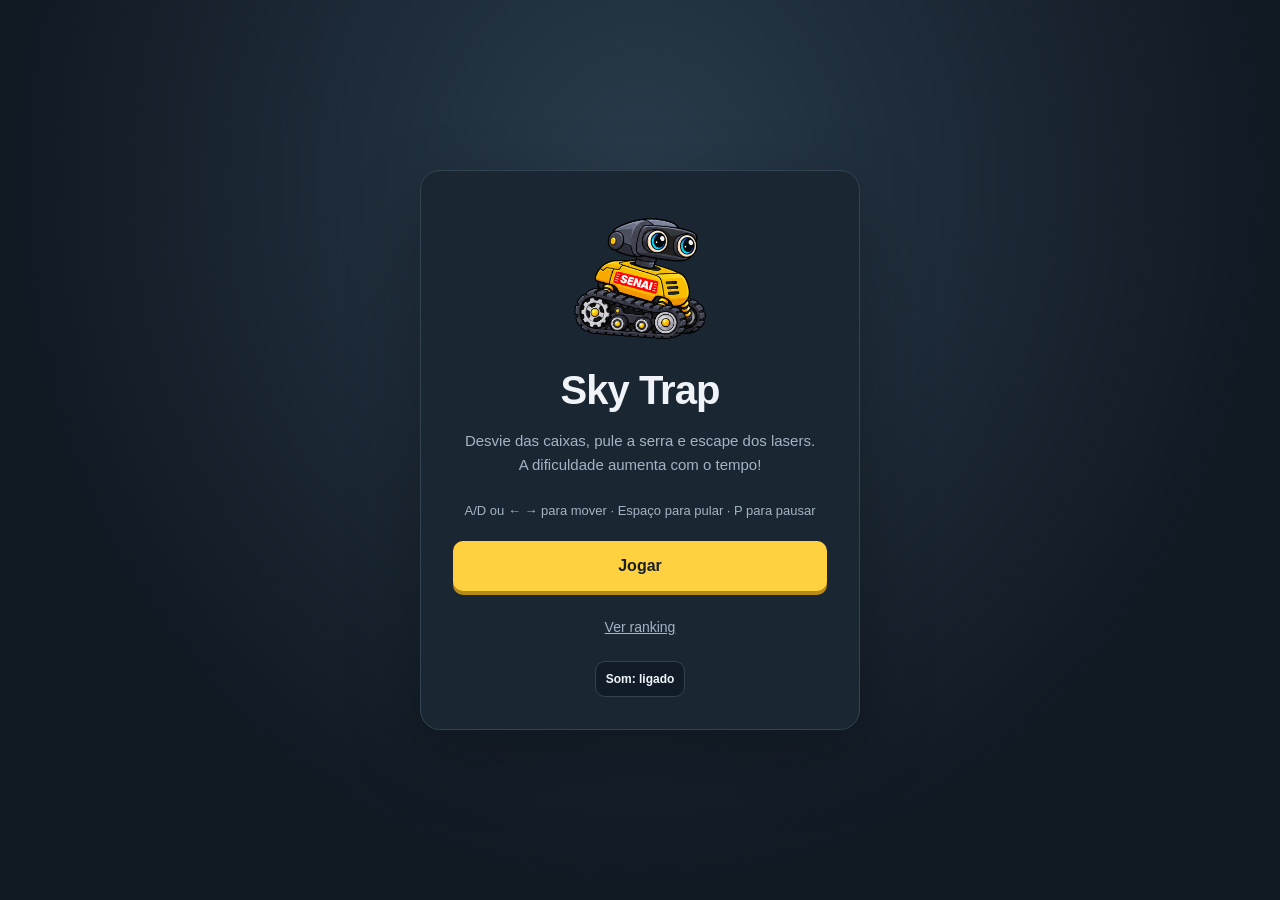
<file: index.html>
<!DOCTYPE html>
<html lang="pt-BR">
<head>
  <meta charset="UTF-8">
  <meta http-equiv="refresh" content="0; url=menu.html">
  <title>Sky Trap</title>
</head>
<body>
  <a href="menu.html">Abrir o menu do jogo</a>
<!--augyiogyfultftdkyr-->>
<div class="caixa">Caixa 1</div>
<div class="caixa">Caixa 2</div>
<div class="caixa">Caixa 3</div>

</body>
</html>
</file>
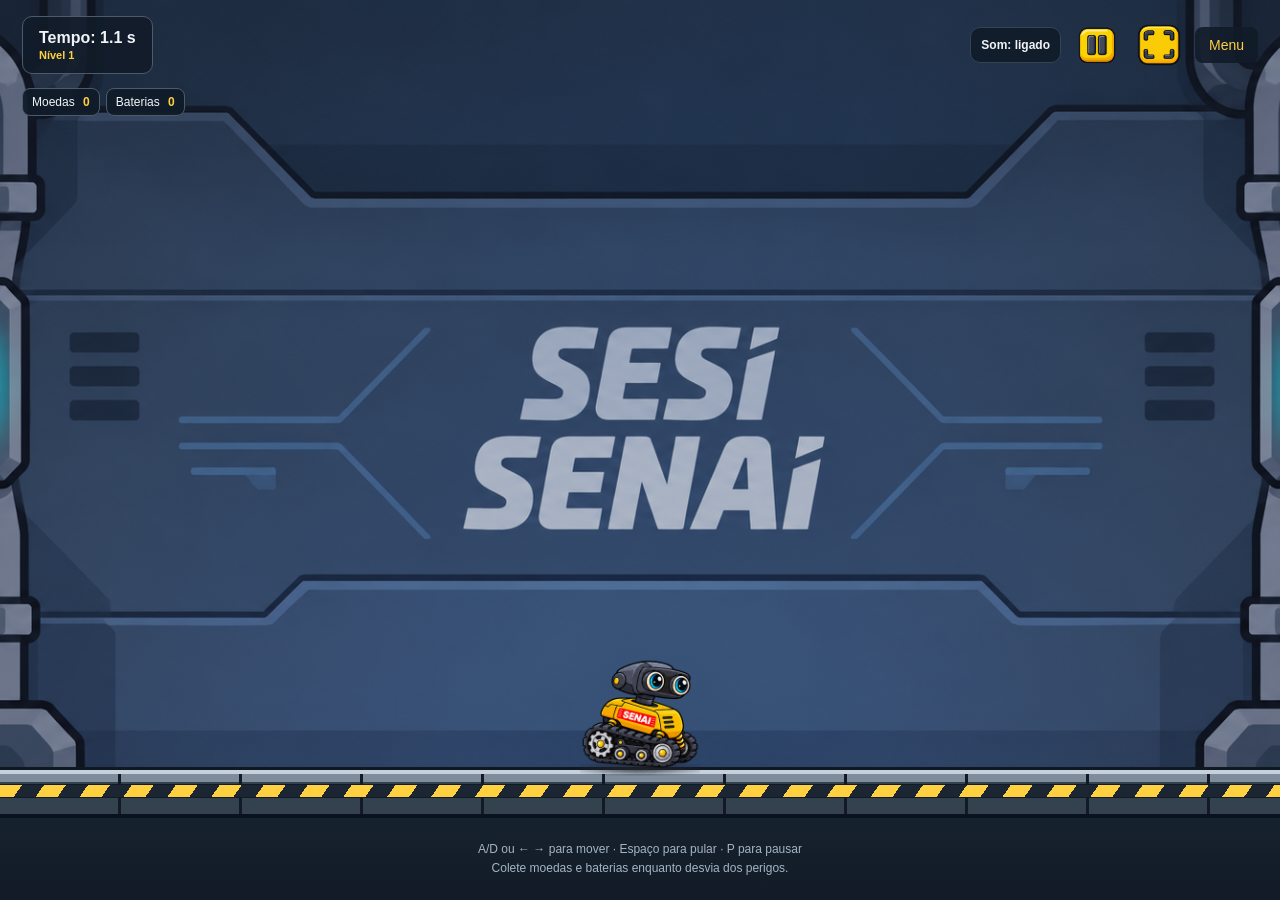
<file: game.html>
<!DOCTYPE html>
<html lang="pt-BR">
<head>
  <meta charset="UTF-8">
  <meta name="viewport" content="width=device-width, initial-scale=1, viewport-fit=cover">
  <title>Sky Trap - Jogo</title>
  <link rel="stylesheet" href="css/style.css">
  <script src="js/audio.js" defer></script>
  <!-- Imagens -->
  <script src="js/imagens/recursos.js" defer></script>
  <script src="js/imagens/assets.js" defer></script>
  <script src="js/imagens/precarregamento.js" defer></script>

  <!-- Estado e regras da partida -->
  <script src="js/jogo/estado.js" defer></script>
  <script src="js/jogo/dificuldade.js" defer></script>
  <script src="js/jogo/robo.js" defer></script>
  <script src="js/jogo/colisoes.js" defer></script>
  <script src="js/jogo/caixas.js" defer></script>
  <script src="js/jogo/espinhos.js" defer></script>
  <script src="js/jogo/serra.js" defer></script>
  <script src="js/jogo/laser.js" defer></script>
  <script src="js/jogo/paredes.js" defer></script>
  <script src="js/jogo/obstaculos.js" defer></script>
  <script src="js/jogo/coletaveis.js" defer></script>
  <script src="js/jogo/fim-partida.js" defer></script>
  <script src="js/jogo/animacao.js" defer></script>

  <!-- Elementos e desenho da tela -->
  <script src="js/interface/elementos.js" defer></script>
  <script src="js/interface/renderizacao.js" defer></script>
  <script src="js/interface/tela.js" defer></script>
  <script src="js/interface/tela-cheia.js" defer></script>

  <!-- Controles -->
  <script src="js/controles/pausa.js" defer></script>
  <script src="js/controles/teclado.js" defer></script>

  <!-- Inicialização -->
  <script src="js/game.js" defer></script>
</head>
<body>
  <main id="jogo" aria-label="Arena do jogo">
    <div class="barra">
      <strong>Tempo: <span id="tempo">0.0</span> s <small>Nível <span id="nivel">1</span></small></strong>
      <div class="acoes">
        <button id="som" class="botao-som" data-musica="jogo" aria-label="Desativar som" aria-pressed="false" title="Desativar som">Som: ligado</button>
        <button id="pausar" class="botao-icone" aria-label="Pausar" title="Pausar"><img src="assts/interface/icones/icone-pausa.png" alt=""></button>
        <button id="tela-cheia" class="botao-icone" aria-label="Tela cheia" title="Tela cheia"><img src="assts/interface/icones/icone-tela-cheia.png" alt=""></button>
        <a href="menu.html">Menu</a>
      </div>
    </div>

    <div class="painel-coleta" aria-label="Itens coletados">
      <div class="contadores"><span>Moedas <b id="moedas">0</b></span><span>Baterias <b id="baterias">0</b></span></div>
    </div>

    <div id="chao"></div>
    <div id="sombra-robo" class="sprite" aria-hidden="true"></div>
    <div id="robo" class="sprite" role="img" aria-label="Robô amarelo"></div>
    <div id="pausa" hidden>Jogo pausado</div>
    <p id="instrucoes" class="dica-jogo">A/D ou ← → para mover · Espaço para pular · P para pausar<br>Colete moedas e baterias enquanto desvia dos perigos.</p>
  </main>
</body>
</html>
</file>
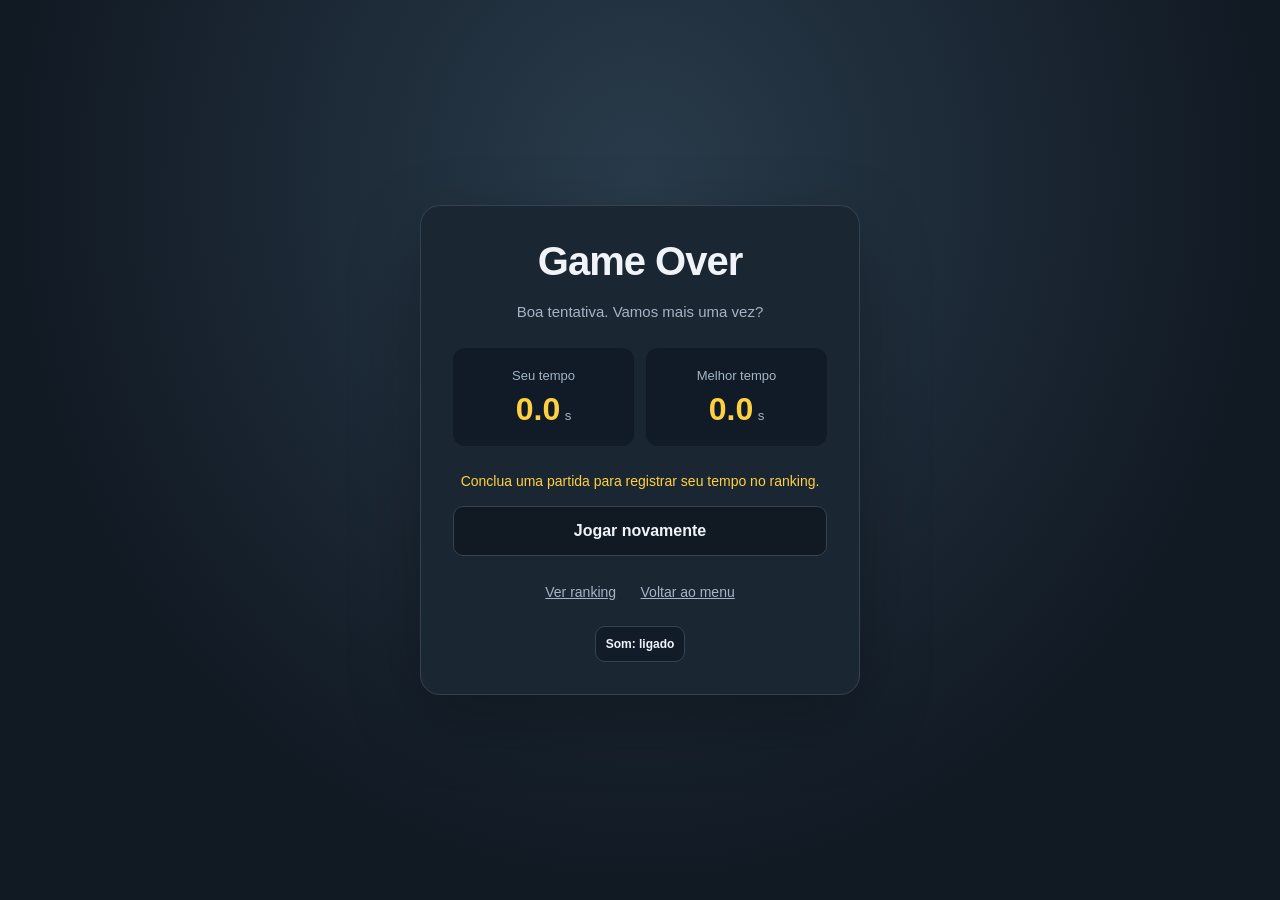
<file: gameover.html>
<!DOCTYPE html>
<html lang="pt-BR">
<head>
  <meta charset="UTF-8">
  <meta name="viewport" content="width=device-width, initial-scale=1">
  <title>Sky Trap - Game Over</title>
  <link rel="stylesheet" href="css/style.css">
  <script src="js/audio.js" defer></script>
  <script src="js/placar/resultado.js" defer></script>
  <script src="js/placar/recorde.js" defer></script>
  <script src="js/gameover.js" defer></script>
  <script src="js/placar/ranking.js" defer></script>
  <script src="js/placar/registrar.js" defer></script>
</head>
<body class="pagina-menu">
  <main class="menu">
    <h1>Game Over</h1>
    <p class="descricao-menu">Boa tentativa. Vamos mais uma vez?</p>
    <div class="placar-final">
      <div><span>Seu tempo</span><p><strong id="resultado">0.0</strong> <small>s</small></p></div>
      <div><span>Melhor tempo</span><p><strong id="recorde">0.0</strong> <small>s</small></p></div>
    </div>
    <form id="registrar-tempo" class="formulario-registro" aria-describedby="nota-registro">
      <label for="nome-jogador">Seu nome</label>
      <input id="nome-jogador" name="nome" type="text" maxlength="30" required autocomplete="nickname" placeholder="Digite seu nome">
      <p id="nota-registro" class="nota-ranking">Salve seu tempo no ranking deste navegador. Vale o melhor resultado de cada nome.</p>
      <button id="salvar-tempo" type="submit" class="botao botao-principal">Registrar tempo</button>
    </form>
    <p id="mensagem-registro" class="mensagem-registro" role="status" aria-live="polite"></p>
    <a class="botao botao-secundario" href="game.html">Jogar novamente</a>
    <a class="link-menu" href="ranking.html">Ver ranking</a>
    <a class="link-menu" href="menu.html">Voltar ao menu</a>
    <button id="som" class="botao-som" data-musica="gameover" aria-label="Desativar som" aria-pressed="false">Som: ligado</button>
  </main>
</body>
</html>
</file>
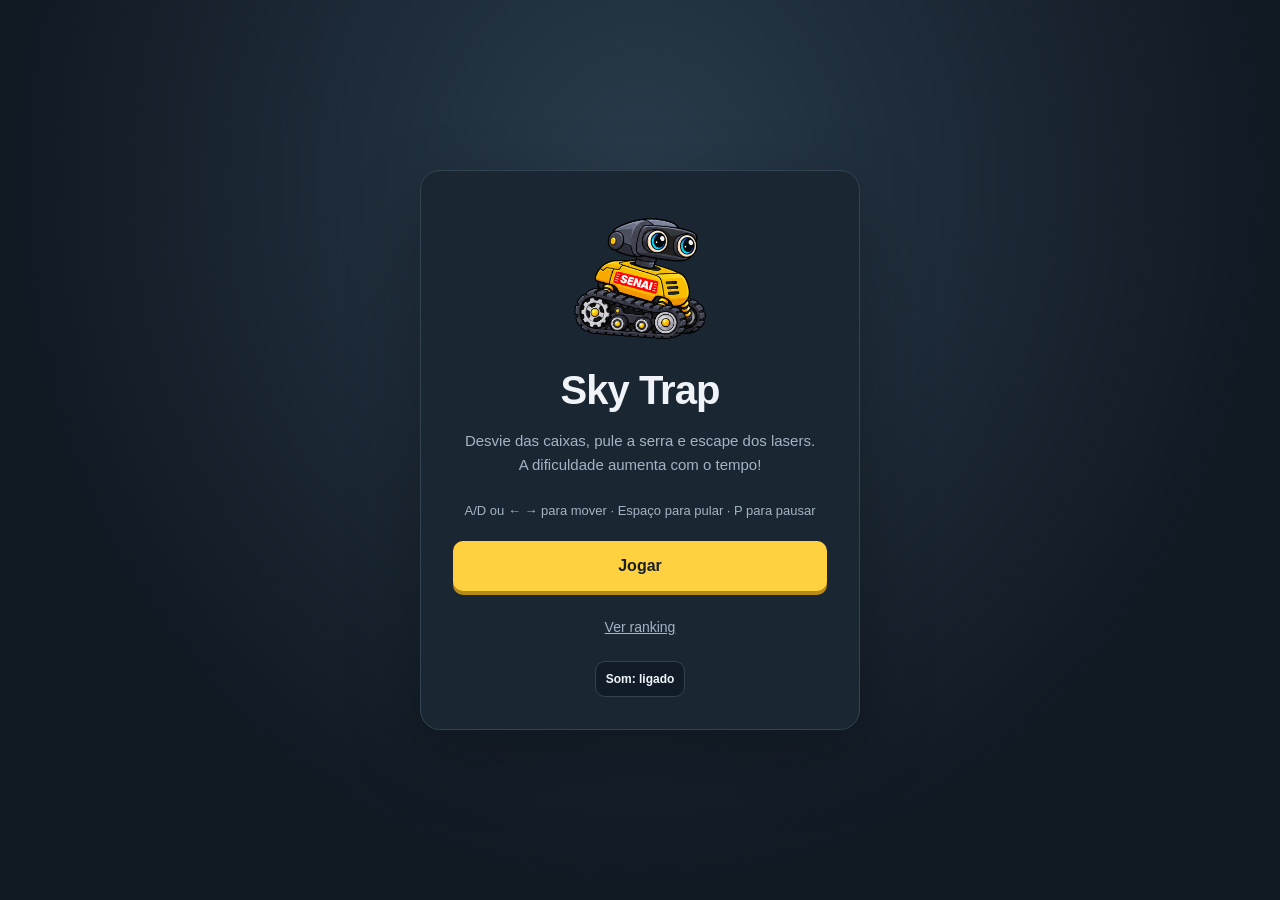
<file: menu.html>
<!DOCTYPE html>
<html lang="pt-BR">
<head>
  <meta charset="UTF-8">
  <meta name="viewport" content="width=device-width, initial-scale=1">
  <title>Sky Trap - Menu</title>
  <link rel="stylesheet" href="css/style.css">
  <script src="js/audio.js" defer></script>
</head>
<body class="pagina-menu">
  <main class="menu">
    <div class="robo-menu" role="img" aria-label="Robô amarelo"></div>
    <h1>Sky Trap</h1>
    <p class="descricao-menu">Desvie das caixas, pule a serra e escape dos lasers.<br>A dificuldade aumenta com o tempo!</p>
    <p class="nota-ranking">A/D ou ← → para mover · Espaço para pular · P para pausar</p>
    <a class="botao botao-principal" href="game.html">Jogar</a>
    <a class="link-menu" href="ranking.html">Ver ranking</a>
    <button id="som" class="botao-som" data-musica="menu" aria-label="Desativar som" aria-pressed="false">Som: ligado</button>
  </main>
</body>
</html>
</file>
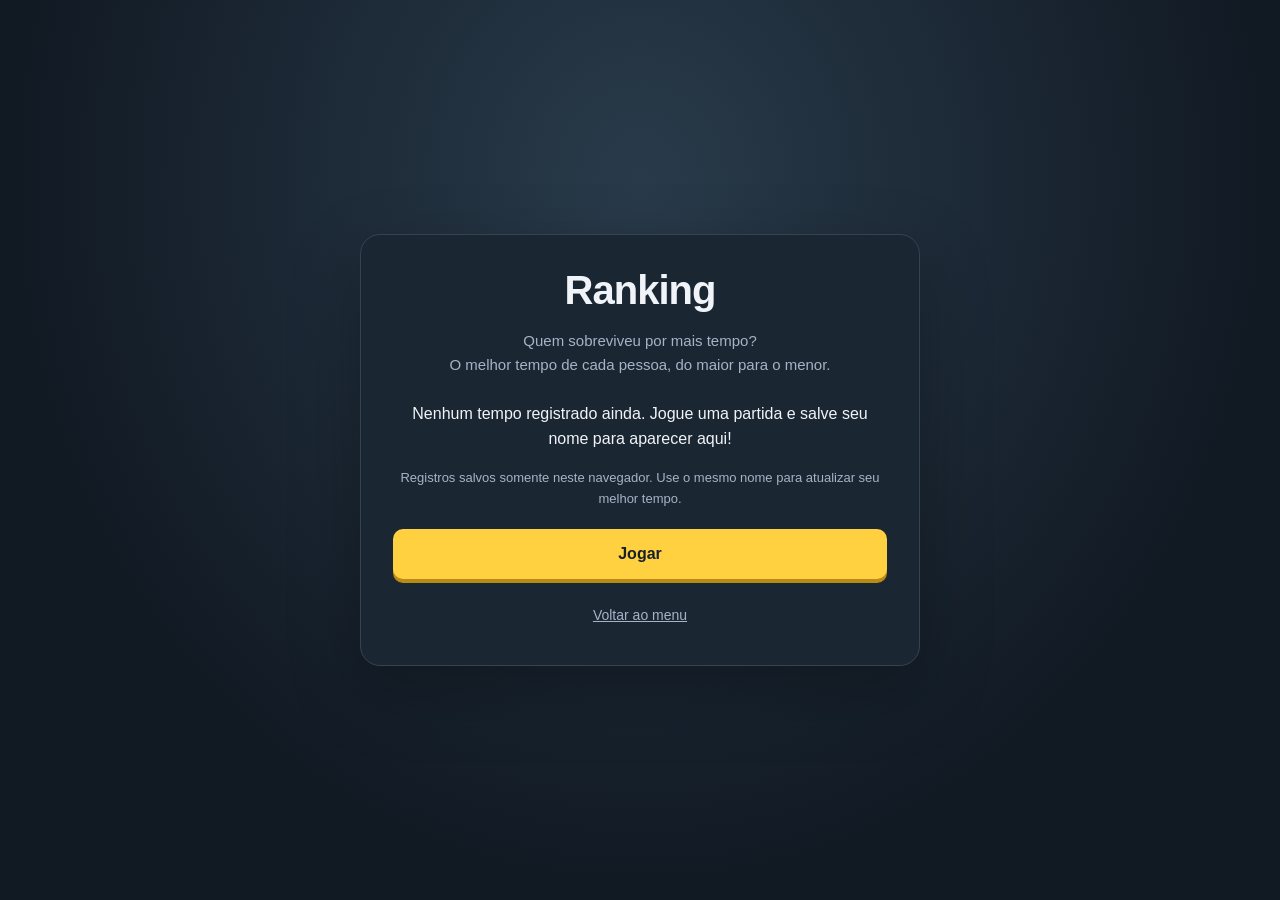
<file: ranking.html>
<!DOCTYPE html>
<html lang="pt-BR">
<head>
  <meta charset="UTF-8">
  <meta name="viewport" content="width=device-width, initial-scale=1">
  <title>Sky Trap - Ranking</title>
  <link rel="stylesheet" href="css/style.css">
  <script src="js/placar/ranking.js" defer></script>
  <script src="js/placar/lista-ranking.js" defer></script>
</head>
<body class="pagina-menu">
  <main class="menu menu-ranking">
    <h1>Ranking</h1>
    <p class="descricao-menu">Quem sobreviveu por mais tempo?<br>O melhor tempo de cada pessoa, do maior para o menor.</p>
    <p id="ranking-vazio">Nenhum tempo registrado ainda. Jogue uma partida e salve seu nome para aparecer aqui!</p>
    <table id="tabela-ranking" class="tabela-ranking" hidden>
      <caption class="sr-only">Ranking de sobrevivência</caption>
      <thead><tr><th scope="col">Posição</th><th scope="col">Nome</th><th scope="col">Tempo</th></tr></thead>
      <tbody id="lista-ranking"></tbody>
    </table>
    <p class="nota-ranking">Registros salvos somente neste navegador. Use o mesmo nome para atualizar seu melhor tempo.</p>
    <a class="botao botao-principal" href="game.html">Jogar</a>
    <a class="link-menu" href="menu.html">Voltar ao menu</a>
  </main>
</body>
</html>
</file>
<file: css/style.css>
:root {
  --fundo: #111923;
  --painel: #1b2633;
  --linha: #344352;
  --texto: #f0f4f8;
  --secundario: #a4b4c5;
  --amarelo: #ffd140;
  --azul: #38d5ed;
}

* {
  box-sizing: border-box;
}

body {
  margin: 0;
  background: var(--fundo);
  color: var(--texto);
  font-family: "Segoe UI", Arial, sans-serif;
}

button,
.botao {
  border: 0;
  border-radius: 10px;
  padding: 12px 20px;
  background: var(--amarelo);
  color: #17202b;
  font: 700 16px "Segoe UI", Arial, sans-serif;
  cursor: pointer;
}

button:hover,
.botao:hover {
  filter: brightness(1.1);
}

button:focus-visible,
a:focus-visible {
  outline: 3px solid var(--azul);
  outline-offset: 4px;
}

a {
  color: var(--amarelo);
}

[hidden] {
  display: none !important;
}

.sr-only {
  position: absolute;
  width: 1px;
  height: 1px;
  padding: 0;
  margin: -1px;
  overflow: hidden;
  clip-path: inset(50%);
  white-space: nowrap;
  border: 0;
}

p {
  line-height: 1.6;
}

/* Menus feitos com texto, links e botões HTML. */
.pagina-menu {
  min-height: 100vh;
  min-height: 100dvh;
  display: grid;
  place-items: center;
  padding: 24px;
  background: radial-gradient(ellipse at 50% 20%, #293b4b, var(--fundo) 70%);
}

.menu {
  width: min(100%, 440px);
  padding: 32px;
  text-align: center;
  background: var(--painel);
  border: 1px solid var(--linha);
  border-radius: 20px;
  box-shadow: 0 24px 70px #0004;
}

.robo-menu {
  display: block;
  width: 144px;
  height: 144px;
  margin: 0 auto 20px;
  background: url('../assts/personagem/robo-parado.png') center / contain no-repeat;
}

.menu h1 {
  margin: 0;
  font-size: clamp(30px, 5vw, 40px);
  line-height: 1.15;
  letter-spacing: -1px;
}

.descricao-menu {
  margin: 16px 0 24px;
  color: var(--secundario);
  font-size: 15px;
}

.botao {
  display: inline-flex;
  justify-content: center;
  align-items: center;
  min-height: 50px;
  text-decoration: none;
}

.botao-principal {
  width: 100%;
  box-shadow: 0 4px 0 #b88a16;
}

.botao-principal:active {
  transform: translateY(2px);
  box-shadow: 0 2px 0 #b88a16;
}

.link-menu {
  display: inline-block;
  margin-top: 18px;
  padding: 10px;
  font-size: 14px;
  color: var(--secundario);
}

.placar-final {
  display: grid;
  grid-template-columns: 1fr 1fr;
  gap: 12px;
  margin: 24px 0;
}

.placar-final > div {
  padding: 18px 8px;
  border-radius: 12px;
  background: #111b27;
}

.placar-final span {
  color: var(--secundario);
  font-size: 13px;
}

.placar-final p {
  margin: 6px 0 0;
  line-height: 1.2;
}

.placar-final strong {
  font-size: 32px;
  color: var(--amarelo);
  font-variant-numeric: tabular-nums;
}

.placar-final small {
  color: var(--secundario);
}

.formulario-registro {
  text-align: left;
}

.formulario-registro label {
  display: block;
  margin-bottom: 8px;
  font-weight: 600;
}

.formulario-registro input {
  width: 100%;
  min-height: 48px;
  padding: 12px;
  border: 1px solid var(--linha);
  border-radius: 10px;
  background: var(--fundo);
  color: var(--texto);
  font: inherit;
}

.formulario-registro input::placeholder {
  color: var(--secundario);
}

.formulario-registro input:focus-visible {
  outline: 3px solid var(--azul);
  outline-offset: 2px;
}

.nota-ranking {
  margin: 14px 0 20px;
  color: var(--secundario);
  font-size: 13px;
}

.mensagem-registro {
  color: var(--amarelo);
  font-size: 14px;
}

.mensagem-registro:empty {
  margin: 18px 0;
}

.botao-secundario {
  width: 100%;
  border: 1px solid var(--linha);
  background: var(--fundo);
  color: var(--texto);
}

button:disabled {
  cursor: default;
  opacity: .65;
  filter: none;
}

.menu-ranking {
  width: min(100%, 560px);
}

.tabela-ranking {
  width: 100%;
  border-collapse: collapse;
  text-align: left;
  font-variant-numeric: tabular-nums;
}

.tabela-ranking th,
.tabela-ranking td {
  padding: 14px 8px;
  border-bottom: 1px solid var(--linha);
}

.tabela-ranking th {
  color: var(--secundario);
  font-size: 13px;
  font-weight: 600;
}

.tabela-ranking td:nth-child(2) {
  overflow-wrap: anywhere;
}

.tabela-ranking th:last-child,
.tabela-ranking td:last-child {
  text-align: right;
  white-space: nowrap;
}

.tabela-ranking tbody tr:first-child {
  color: var(--amarelo);
  font-weight: 700;
}

/* Dimensões compartilhadas entre a aparência e as colisões. */
#jogo {
  --robo-largura: 128px;
  --robo-altura: 119px;
  --caixa-tamanho: 68px;
  --espinho-largura: 116px;
  --area-inferior: 130px;

  position: relative;
  width: 100%;
  height: 100vh;
  height: 100dvh;
  overflow: hidden;
  isolation: isolate;
  background: linear-gradient(#13233333, #101a2844), #24384c url('../assts/cenario/fundo-cenario.png') center / cover;
}

.sprite {
  position: absolute;
  overflow: hidden;
  pointer-events: none;
  user-select: none;
}

.sprite > img {
  position: absolute;
  max-width: none;
  user-select: none;
  pointer-events: none;
}

.barra {
  position: absolute;
  z-index: 5;
  top: max(16px, env(safe-area-inset-top));
  left: 22px;
  right: 22px;
  display: flex;
  align-items: center;
  justify-content: space-between;
  gap: 12px;
}

.barra strong {
  background: #111b29e6;
  border: 1px solid #4c5b6c;
  border-radius: 10px;
  padding: 12px 16px;
  font-variant-numeric: tabular-nums;
}

.acoes {
  display: flex;
  align-items: center;
  gap: 10px;
}

.acoes a {
  padding: 10px 14px;
  border-radius: 8px;
  background: #111b29e6;
  text-decoration: none;
  font-size: 14px;
}

.acoes .botao-icone {
  width: 52px;
  height: 52px;
  padding: 0;
  background: none;
  border: 0;
}

.botao-icone img {
  width: 100%;
  height: 100%;
  object-fit: contain;
}

/* Piso contínuo: módulos e faixas em pixels fixos, sem esticar imagens. */
#chao {
  position: absolute;
  left: 0;
  right: 0;
  height: 48px;
  z-index: 1;
  border-top: 4px solid #c6d1dc;
  border-bottom: 4px solid #0a121d;
  background: repeating-linear-gradient(90deg, transparent 0 118px, #111a26 118px 121px), linear-gradient(#7e8c9b 0 8px, #344250 8px 100%);
  box-shadow: 0 -3px 0 #101923, 0 5px 12px #0004;
}

#chao::before {
  content: '';
  position: absolute;
  left: 0;
  right: 0;
  top: 10px;
  height: 12px;
  background: repeating-linear-gradient(125deg, #ffd140 0 18px, #1c2632 18px 36px);
  border-top: 1px solid #111b27;
  border-bottom: 1px solid #111b27;
}

#chao::after {
  content: '';
  position: absolute;
  left: 0;
  right: 0;
  top: 44px;
  height: var(--area-inferior);
  background: linear-gradient(#17222f, #0e1621);
}

#robo {
  top: 0;
  left: 0;
  width: var(--robo-largura);
  height: var(--robo-altura);
  z-index: 3;
}

#sombra-robo {
  width: calc(var(--robo-largura) * .94);
  height: 14px;
  z-index: 2;
}

.obstaculo {
  top: 0;
  left: 0;
  z-index: 2;
}

.caixa-quebrada {
  opacity: .85;
}

.botao-som {
  min-height: 36px;
  padding: 8px 10px;
  border: 1px solid var(--linha);
  background: #111b29e6;
  color: var(--texto);
  font-size: 12px;
}

.menu .botao-som {
  display: block;
  margin: 16px auto 0;
}

.barra small {
  display: block;
  margin-top: 2px;
  color: var(--amarelo);
  font-size: 11px;
}

.dica-jogo {
  position: absolute;
  z-index: 4;
  bottom: 22px;
  width: 100%;
  padding: 0 12px;
  margin: 0;
  color: var(--secundario);
  font-size: 12px;
  text-align: center;
  pointer-events: none;
}

.serra {
  z-index: 4;
}

.serra > img {
  rotate: var(--rotacao, 0deg);
  transform-origin: 50% 50%;
}

.aviso-serra {
  align-items: center;
  width: 120px !important;
  height: 30px;
  border: 1px solid #ffc857;
  border-radius: 6px;
  background: #292117ed;
  color: #ffe096;
  font-size: 11px;
  font-weight: 800;
  white-space: nowrap;
}

.painel-coleta {
  position: absolute;
  top: max(88px, calc(env(safe-area-inset-top) + 72px));
  left: 22px;
  right: 22px;
  z-index: 5;
  display: flex;
  flex-wrap: wrap;
  gap: 8px 12px;
  pointer-events: none;
  font-size: 12px;
}

.contadores {
  display: flex;
  flex-wrap: wrap;
  gap: 6px;
}

.contadores > span {
  padding: 6px 9px;
  border: 1px solid #4c5b6c;
  border-radius: 8px;
  background: #111b29ee;
  font-variant-numeric: tabular-nums;
}

.contadores b { color: var(--amarelo); margin-left: 5px; }

.coletavel {
  position: absolute;
  top: 0;
  left: 0;
  z-index: 2;
  pointer-events: none;
  user-select: none;
}

.aviso-serra::after {
  display: none;
}

.laser {
  z-index: 4;
  overflow: visible;
}

.laser-feixe {
  position: absolute;
  top: calc(var(--emissor-tamanho) / 2);
  bottom: calc(var(--emissor-tamanho) / 2);
  left: 0;
  width: 100%;
  border-radius: 50%;
  background: linear-gradient(90deg, #ff174488, #ff4b82 24%, #fff 47% 53%, #ff4b82 76%, #ff174488);
  box-shadow: 0 0 8px #ff3669, 0 0 24px #ff1744aa, 0 0 40px #ff174444;
  scale: var(--abertura) 1;
}

.laser-aviso .laser-feixe {
  left: calc(50% - 1px);
  width: 2px;
  background: repeating-linear-gradient(0deg, #ffd14066 0 8px, transparent 8px 16px);
  box-shadow: none;
  scale: 1;
}

.emissor-laser {
  left: calc(50% - var(--emissor-tamanho) / 2);
  z-index: 1;
  border: 1px solid #ffd4e0;
  border-radius: 50%;
  background: radial-gradient(circle at 35% 30%, #fff 0 8%, #ff9bb9 20%, #ff245f 50%, #8b123a 85%);
  box-shadow: 0 0 5px #ff245faa;
}

.emissor-topo {
  top: 0;
}

.emissor-chao {
  bottom: 0;
}

.laser-aviso .emissor-laser {
  filter: saturate(.7) brightness(calc(.8 + var(--carga) * .4)) drop-shadow(0 0 5px #ffbd3688);
}

.parede {
  z-index: 4;
  overflow: visible;
}

.parede-laser {
  position: absolute;
  top: 0;
  bottom: 0;
  background: repeating-linear-gradient(0deg, #ff335544 0 8px, #ff335577 8px 11px), linear-gradient(90deg, #501c3bcc, #ff1d5355);
  border-right: 5px solid #ffe2eb;
  box-shadow: inset -12px 0 22px #ff245f99, 0 0 18px #ff245f99;
}

.parede-esquerda {
  left: 0;
}

.parede-direita {
  right: 0;
  border-right: 0;
  border-left: 5px solid #ffe2eb;
  box-shadow: inset 12px 0 22px #ff245f99, 0 0 18px #ff245f99;
}

.parede-aviso .parede-laser {
  border-color: #ffd140;
  border-style: dashed;
  background: repeating-linear-gradient(135deg, #ffd1400d 0 12px, #ffd14024 12px 24px);
  box-shadow: none;
}

#jogo:has(#pausa:not([hidden])) .aviso-espinho {
  animation-play-state: paused;
}

.espinho {
  --abertura: 0;
  clip-path: inset(calc((1 - var(--abertura)) * 70%) 0 0);
}

#robo.robo-morrendo {
  transform-origin: 50% 100%;
  animation: desligar .65s ease-in forwards;
}

@keyframes desligar {
  to {
    rotate: 8deg;
    translate: 0 5px;
    filter: saturate(.35);
    opacity: .55;
  }
}

.aviso-espinho {
  position: absolute;
  top: 0;
  left: 0;
  height: 38px;
  z-index: 4;
  display: flex;
  justify-content: center;
  pointer-events: none;
  animation: alerta .4s ease-in-out infinite alternate;
}

.sinal-alerta {
  display: grid;
  place-items: center;
  width: 26px;
  height: 25px;
  padding-top: 5px;
  clip-path: polygon(50% 0, 100% 100%, 0 100%);
  background: #ffe096;
  color: #253344;
  font: 900 17px/1 Arial, sans-serif;
}

.aviso-espinho::after {
  content: '';
  position: absolute;
  bottom: 1px;
  width: 34px;
  height: 2px;
  border-radius: 50%;
  background: #eac15c;
  box-shadow: 0 0 8px 2px #ffba3b40;
}

@keyframes alerta {
  to {
    opacity: .55;
  }
}

.efeito-colisao {
  width: 100px;
  height: 94px;
  z-index: 4;
  animation: impacto .35s ease-out forwards;
}

@keyframes impacto {
  from {
    scale: .4;
    opacity: 1;
  }

  to {
    scale: 1.3;
    opacity: 0;
  }
}

#pausa {
  position: absolute;
  z-index: 6;
  top: 35%;
  width: 100%;
  text-align: center;
  font-size: 28px;
  color: var(--amarelo);
  background: #111b29ee;
  padding: 24px;
  pointer-events: none;
}

@media (max-width: 520px) {
  .pagina-menu {
    padding: 18px;
  }

  .menu {
    padding: 28px 22px;
  }

  #jogo {
    --robo-largura: 108px;
    --robo-altura: 100px;
    --caixa-tamanho: 60px;
    --espinho-largura: 100px;
  }

  .barra {
    left: 12px;
    right: 12px;
    gap: 6px;
  }

  .painel-coleta { left: 12px; right: 12px; top: 88px; font-size: 11px; }

  .barra strong {
    font-size: 13px;
    padding: 10px;
  }

  .acoes {
    gap: 4px;
  }

  .acoes .botao-som {
    max-width: 70px;
    padding: 6px;
    font-size: 11px;
  }

  .acoes .botao-icone {
    width: 46px;
    height: 46px;
  }

  .acoes a {
    font-size: 13px;
    padding: 8px;
  }

}

@media (max-height: 480px) and (orientation: landscape) {
  .pagina-menu {
    padding: 16px;
  }

  .robo-menu {
    width: 90px;
    height: 90px;
    margin-bottom: 12px;
  }

  #jogo {
    --robo-largura: 96px;
    --robo-altura: 89px;
    --caixa-tamanho: 54px;
    --espinho-largura: 92px;
    --area-inferior: 100px;
  }

  .barra {
    top: 6px;
  }

  .painel-coleta { top: 61px; }

  .barra strong {
    padding: 6px 10px;
  }

  .acoes .botao-icone {
    width: 40px;
    height: 40px;
  }

}

@media (prefers-reduced-motion: reduce) {
  .aviso-espinho {
    animation: none;
  }

  #robo.robo-morrendo {
    animation: none;
    filter: saturate(.35);
  }
}

caixa {
  background: linear-gradient(135deg, #e78b1b, #f47648);
  border: 2px solid #ffd166;
  box-shadow: 0 0 15px #ff8c00;
  border-radius: 10px;
  transition: 0.3s;
}

.caixa:hover {
  background: linear-gradient(135deg, #00cfff, #004cff);
  box-shadow: 0 0 25px #00cfff;
  transform: scale(1.05);
  
}.caixa {
  background: linear-gradient(135deg, #ff8c00, #ff4500);
  border: 2px solid #ffd166;
  border-radius: 10px;
  box-shadow: 0 0 15px #ff8c00;
  transition: 0.3s;
}

.caixa:hover {
  background: linear-gradient(135deg, #00cfff, #004cff);
  box-shadow: 0 0 25px #00cfff;
  transform: scale(1.05);
}
</file>
